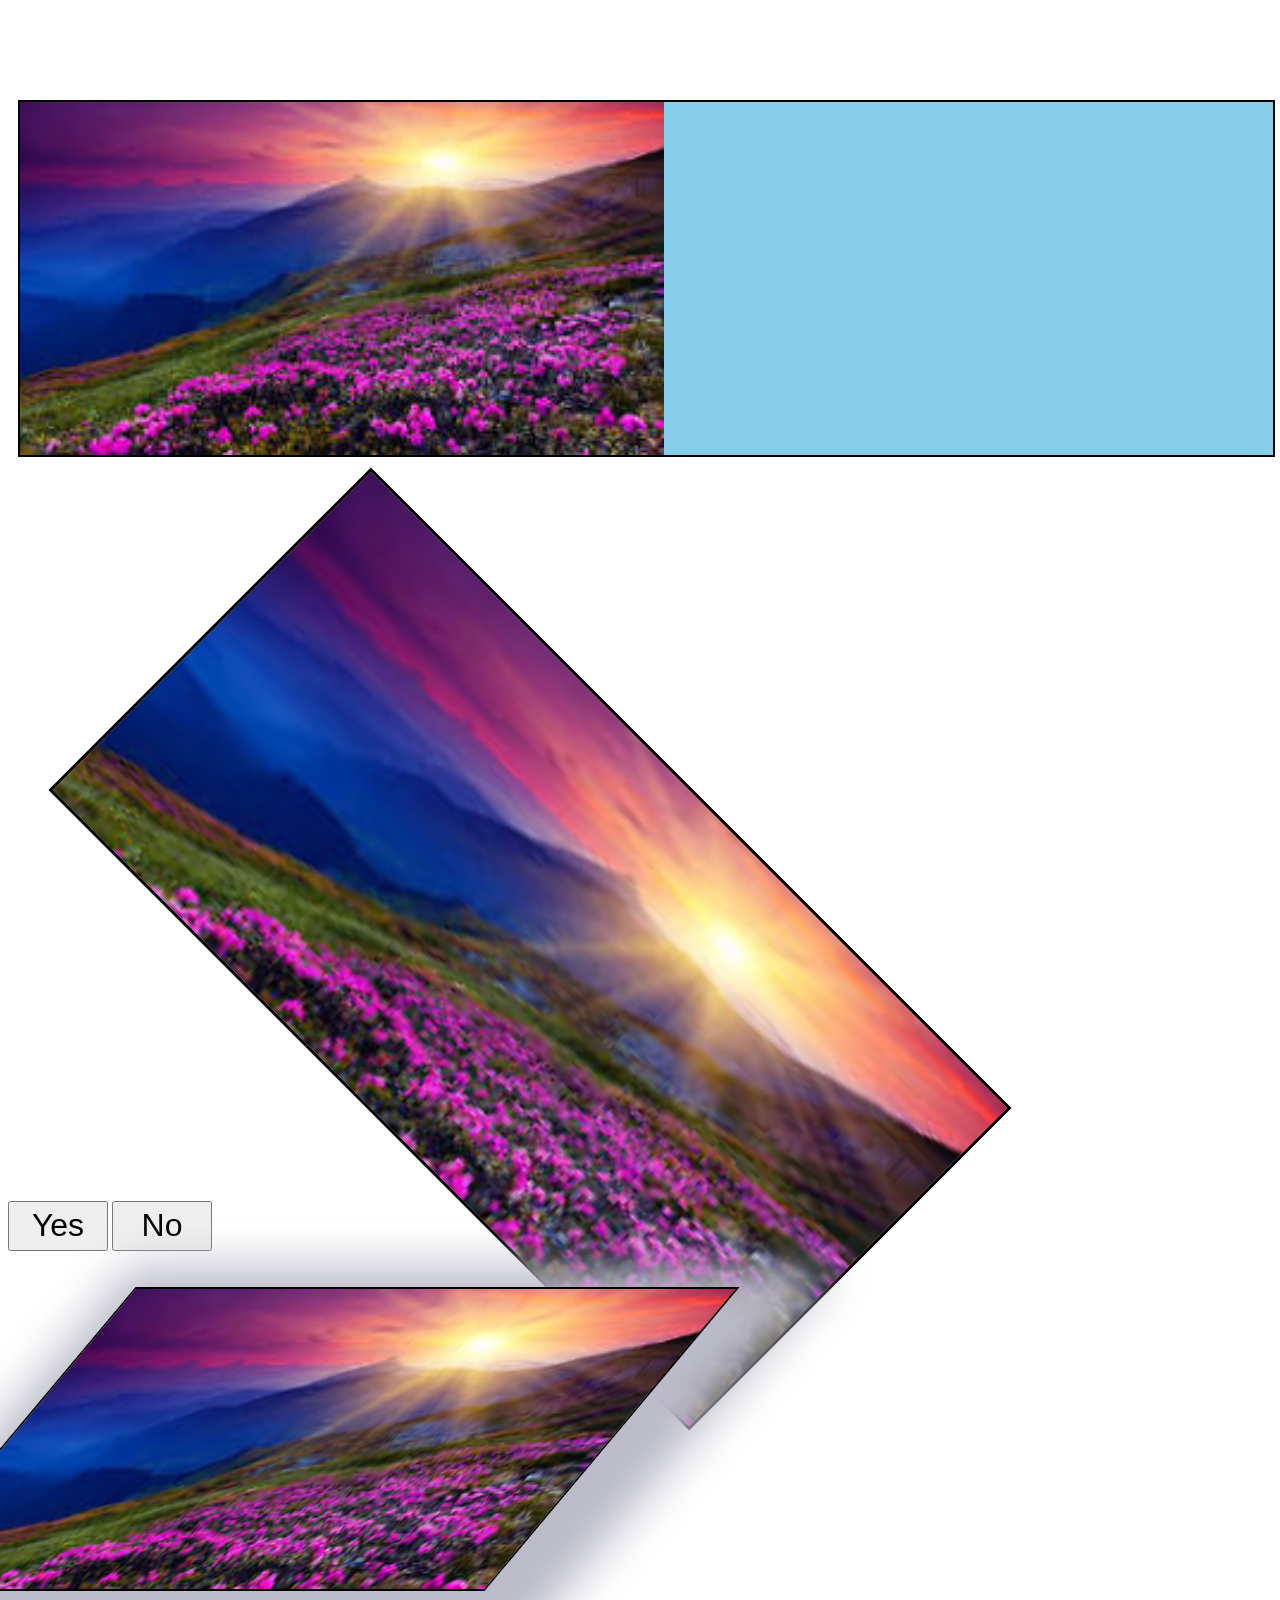
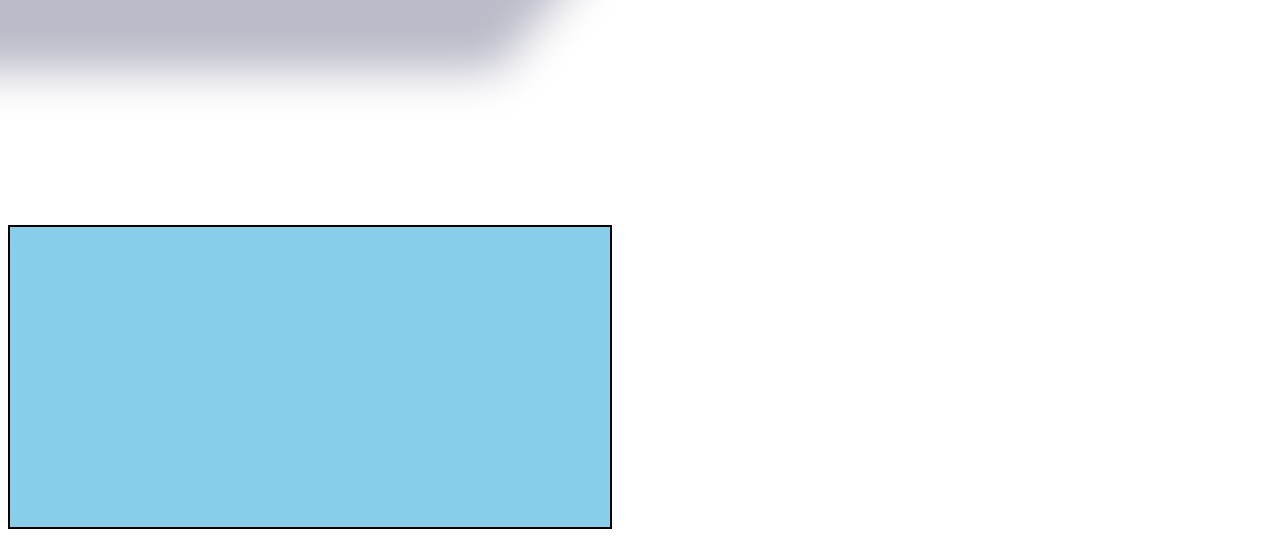
<file: background-image,transform,transition,position,flexbox_intro/index.html>
<!DOCTYPE html>
<html lang="en">
<head>
    <meta charset="UTF-8">
    <meta name="viewport" content="width=device-width, initial-scale=1.0">
    <title>Document</title>
    <link rel="stylesheet" href="style.css">
</head>
<body>
    <div class="abcd"></div>
    <div class="box"></div>

    <button>Yes</button>
    <button>No</button>
<br>
<br><br>
    <div class="box2"></div>

    <br><br><br><br><br><br><br><br><br><br><br><br><br>

    <div class="box3"></div>
</body>
</html>
</file>
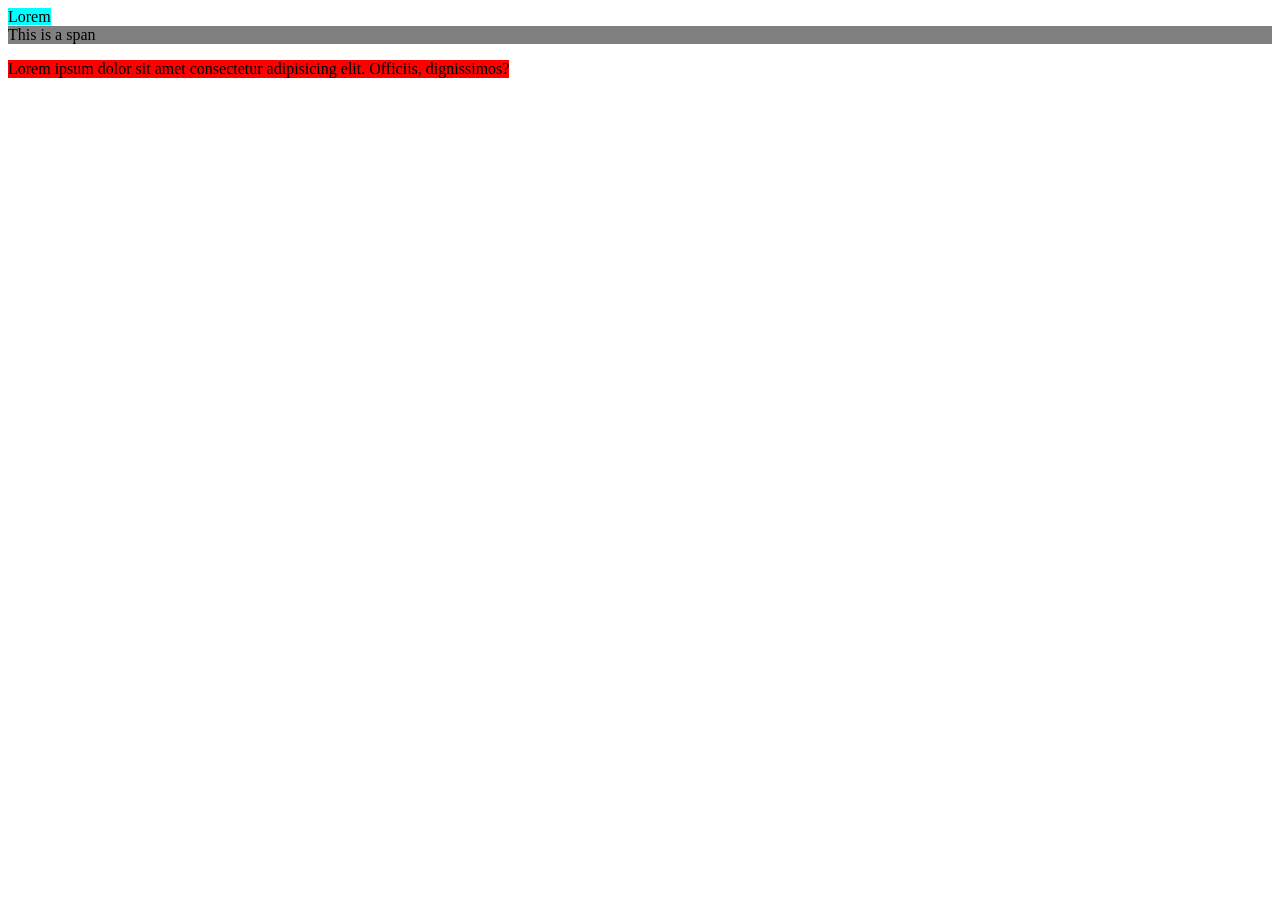
<file: display.html>
<!DOCTYPE html>
<html lang="en">

<head>
    <meta charset="UTF-8">
    <meta name="viewport" content="width=device-width, initial-scale=1.0">
    <title>Document</title>
</head>

<style>
    .text {
        background-color: aqua;
        display: inline;
    }

    .span {
        background-color: gray;
        display: block;
    }

    .inlineblcok {
        background-color: red;
        display: inline-block;

    }
</style>

<body>

    <p class="text">Lorem </p>

    <span class="span">This is a span</span>

    <p class="inlineblcok">Lorem ipsum dolor sit amet consectetur adipisicing elit. Officiis, dignissimos?</p>
    <!-- this inline block will behave like inline
     as long as text is within a line
     as soon as it crosses a line, it will behave like 
     block tag -->
</body>

</html>
</file>
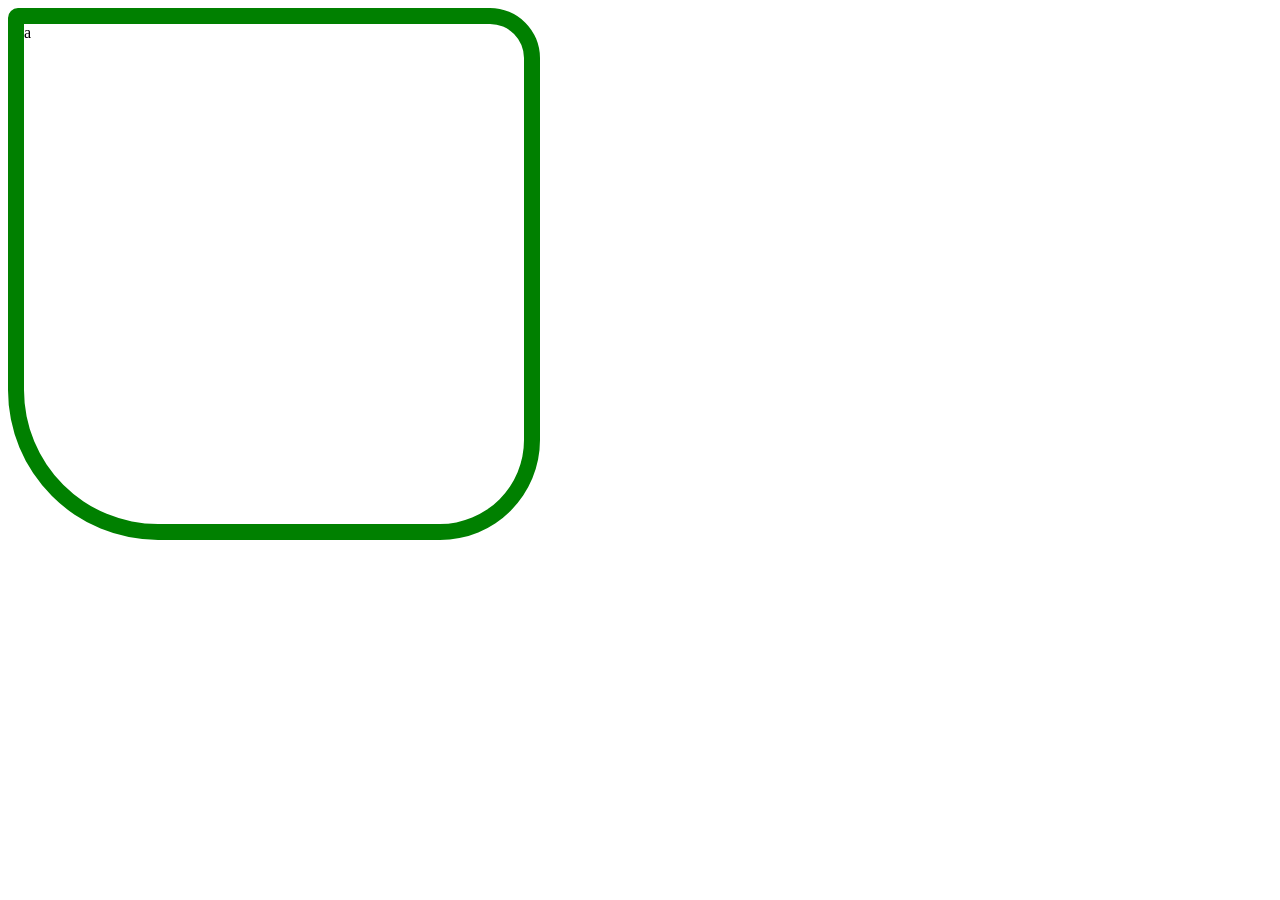
<file: 1. Intro/border.html>
<!DOCTYPE html>
<html lang="en">
<head>
    <meta charset="UTF-8">
    <meta name="viewport" content="width=device-width, initial-scale=1.0">
    <title>Document</title>
</head>
<style>
    .box{
        /* background-color: green; */
        width: 500px;
        height: 500px;

        /* border-width: 1rem;
        border-color: rgb(255, 7, 197);
        border-style: solid; */
        /* above three statements can be 
        written as one like below  */
        border: green 1rem solid;
        /* you can write them in any order */

/*         
        border-top-left-radius: 30px;
        border-top-right-radius: 30px;
        border-bottom-left-radius: 30px;
        border-bottom-right-radius: 30px; */
        /* it will curve the borders */
        /* it can also written as */
        border-radius: 10px 50px 100px 150px;

        

    }
</style>
<body>
    <div class="box">a</div>
    
</body>
</html>
</file>
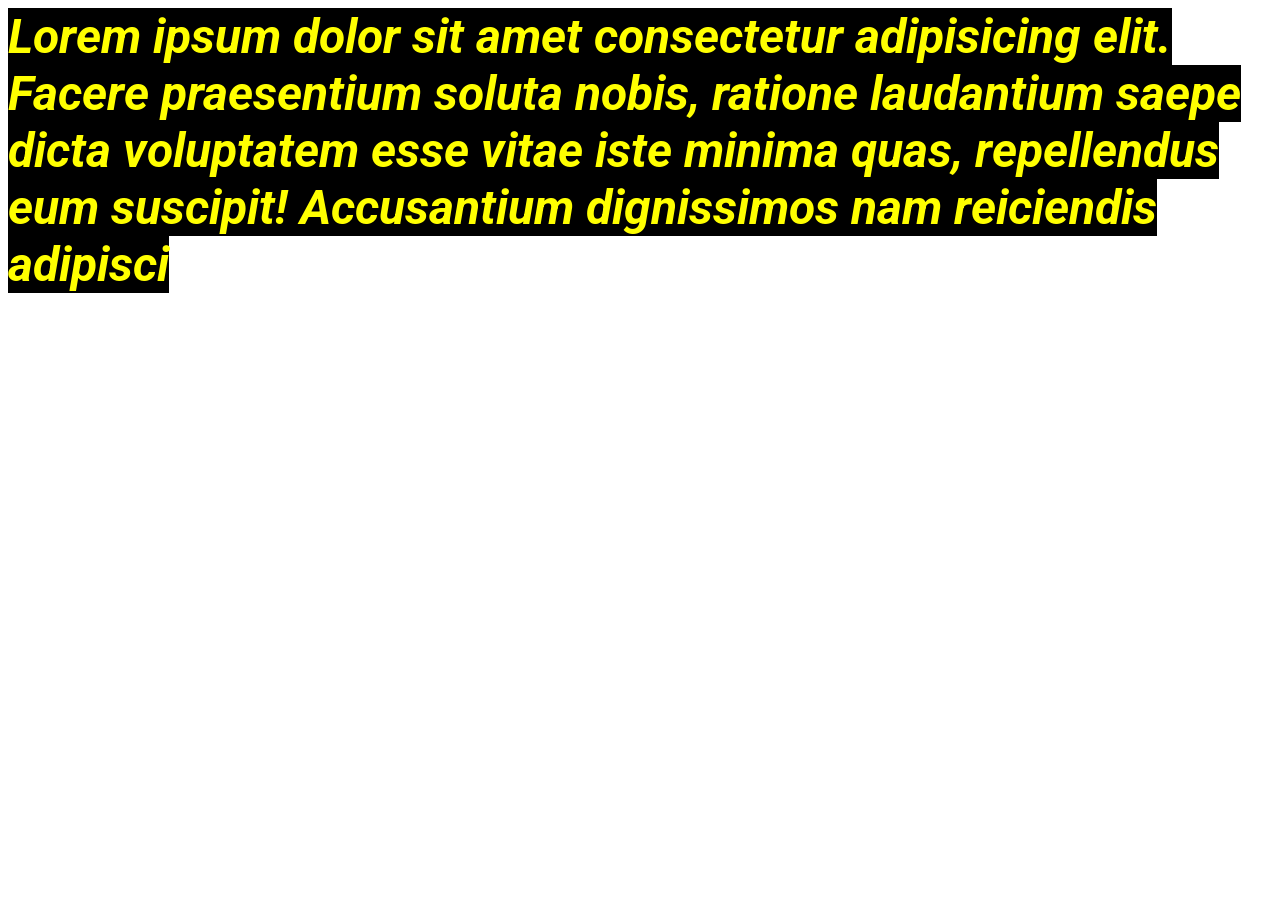
<file: 1. Intro/font.html>
<!DOCTYPE html>
<html lang="en">

<head>
    <meta charset="UTF-8">
    <meta name="viewport" content="width=device-width, initial-scale=1.0">
    <title>Document</title>
    <link rel="preconnect" href="https://fonts.googleapis.com">
<link rel="preconnect" href="https://fonts.gstatic.com" crossorigin>
<link href="https://fonts.googleapis.com/css2?family=Playwrite+DE+SAS:wght@100..400&family=Roboto:ital,wght@0,100..900;1,100..900&display=swap" rel="stylesheet">
</head>


<style>
    .text {
        font-style: italic;
        color: yellow;
        background-color: black;
        font-size: 3rem;
        font-weight: bolder;
        font-family: roboto;
        /* font-family: Georgia, 'Times New Roman', Times, serif; */
    }
</style>

<body>


    <span class="text">Lorem ipsum dolor sit amet consectetur adipisicing elit. Facere praesentium soluta nobis, ratione
        laudantium saepe dicta voluptatem esse vitae iste minima quas, repellendus eum suscipit! Accusantium dignissimos
        nam reiciendis adipisci</span>
</body>

</html>
</file>
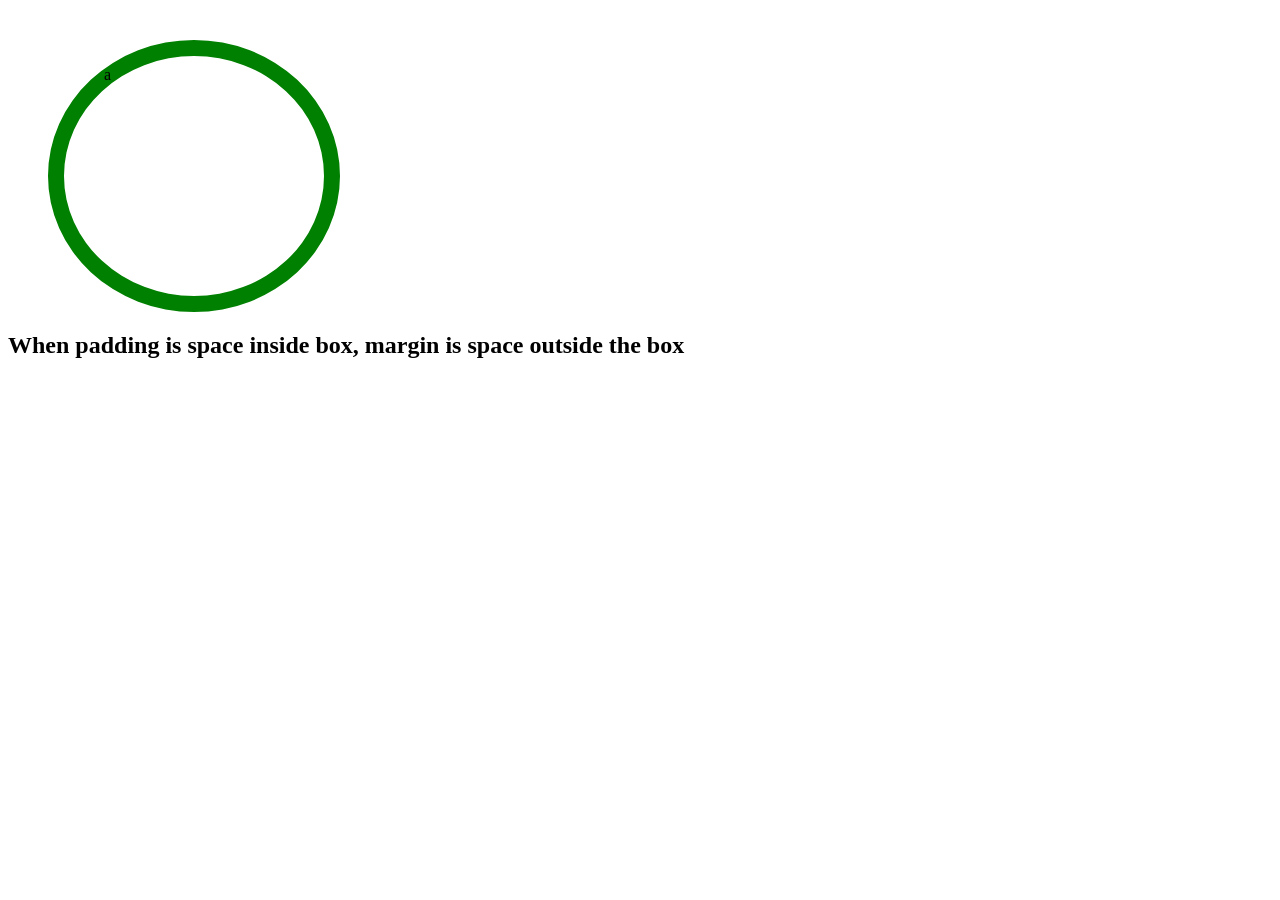
<file: 1stClass/border.html>
<!DOCTYPE html>
<html lang="en">
<head>
    <meta charset="UTF-8">
    <meta name="viewport" content="width=device-width, initial-scale=1.0">
    <title>Document</title>
</head>
<style>
    .box{
        /* background-color: green; */
        width: 200px;
        height: 200px;

        border-width: 1rem;
        border-color: rgb(255, 7, 197);
        border-style: solid;
        /* above three statements can be 
        written as one like below  */
        border: green 1rem solid;
        /* you can write them in any order */

        
        border-top-left-radius: 30px;
        border-top-right-radius: 30px;
        border-bottom-left-radius: 30px;
        border-bottom-right-radius: 30px; 
        /* it will curve the borders */
        /* it can also written as */
        border-radius: 10px 50px 100px 150px;

        /* if we want the box to appear as a circle just give radius as 50% */
        border-radius: 50%;

        /* Another topic is padding */
        /* padding is space inside the box */

        padding: 50px;
        /* It will apply 50px padding to complete box */
        
        /* We can also make custom padding for each side  */
        padding-top: 20px;
        padding-bottom: 10px;
        padding-left: 30px;
        padding-right: 60px;

        /* it also has a shorthand */
        padding: 10px 20px 30px 40px;

        /* There is one more thing I forgot to add here, that is called Margin */
        /* When padding is space inside box, margin is space outside the box */
        margin-left: 40px;
        margin-top: 40px;
        /* And it's all the same as padding */



    }
</style>
<body>
    <div class="box">a</div>
    <h2>When padding is space inside box, margin is space outside the box</h2>
    
</body>
</html>
</file>
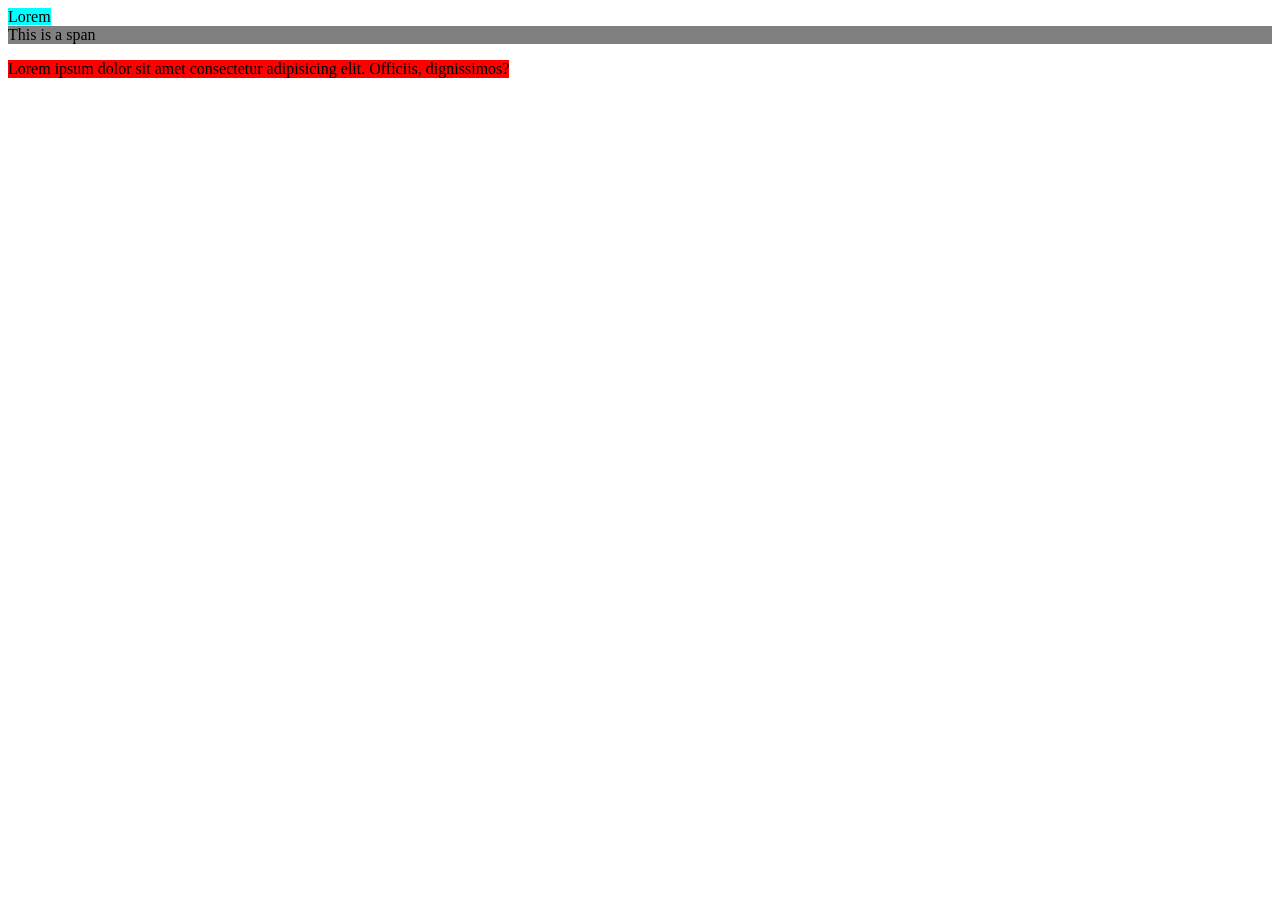
<file: 1stClass/display.html>
<!DOCTYPE html>
<html lang="en">

<head>
    <meta charset="UTF-8">
    <meta name="viewport" content="width=device-width, initial-scale=1.0">
    <title>Document</title>
</head>

<style>
    .text {
        background-color: aqua;
        display: inline;
    }

    .span {
        background-color: gray;
        display: block;
    }

    .inlineblcok {
        background-color: red;
        display: inline-block;

    }
</style>

<body>

    <p class="text">Lorem </p>
    <!-- p is naturally a block tag -->

    <span class="span">This is a span</span>

    <!-- span is naturally a inline tag -->

    <p class="inlineblcok">Lorem ipsum dolor sit amet consectetur adipisicing elit. Officiis, dignissimos?</p>
    <!-- this inline block will behave like inline
     as long as text is within a line
     as soon as it crosses a line, it will behave like 
     block tag -->
</body>

</html>
</file>
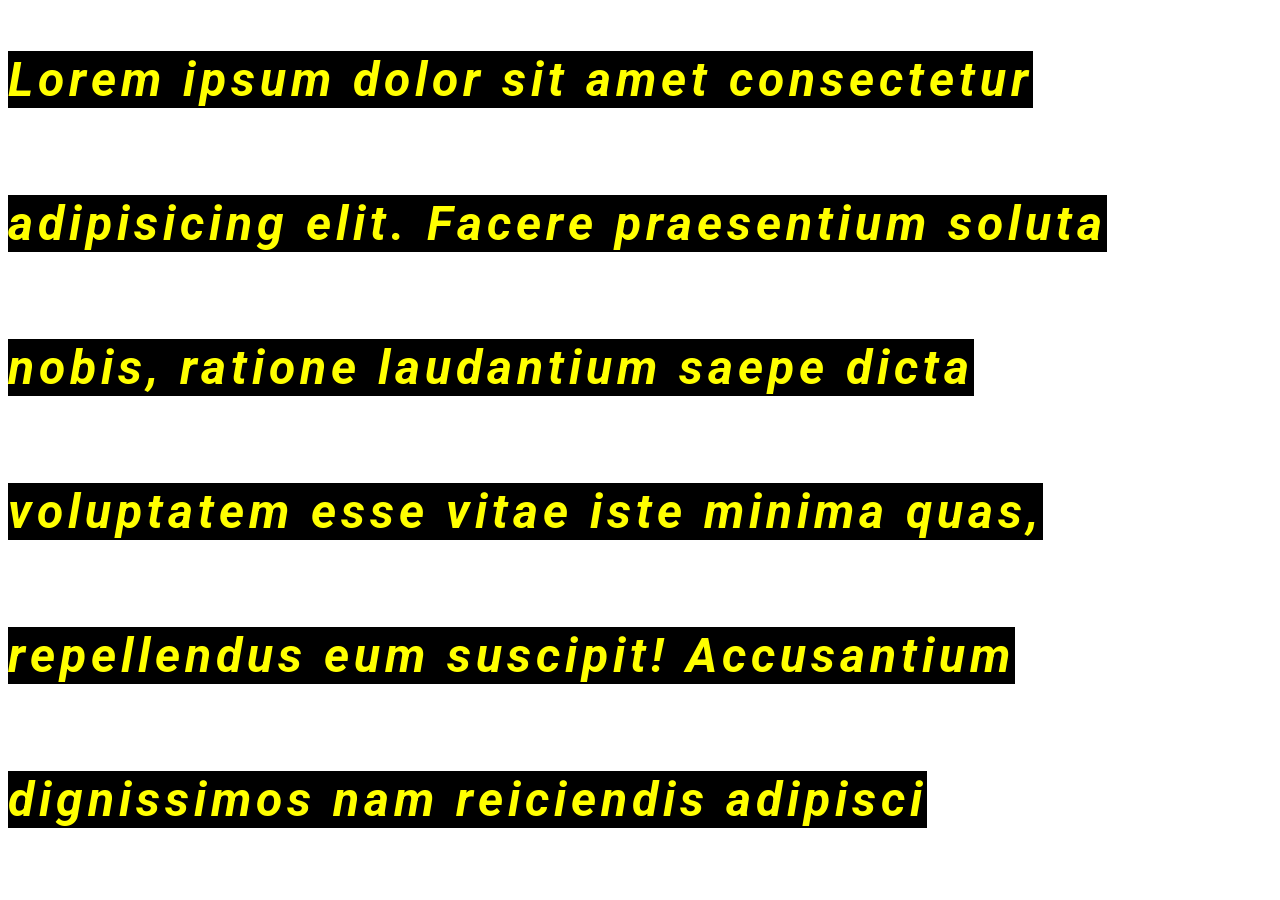
<file: 1stClass/font.html>
<!DOCTYPE html>
<html lang="en">

<head>
    <meta charset="UTF-8">
    <meta name="viewport" content="width=device-width, initial-scale=1.0">
    <title>Document</title>
    <link rel="preconnect" href="https://fonts.googleapis.com">
<link rel="preconnect" href="https://fonts.gstatic.com" crossorigin>
<link href="https://fonts.googleapis.com/css2?family=Playwrite+DE+SAS:wght@100..400&family=Roboto:ital,wght@0,100..900;1,100..900&display=swap" rel="stylesheet">
</head>


<style>
    .text {
        font-style: italic;
        color: yellow;
        background-color: black;
        font-size: 3rem;
        font-weight: bolder;
        font-family: roboto;
        letter-spacing: 5px;
        line-height:3;
        /* font-family: Georgia, 'Times New Roman', Times, serif; */
    }
</style>

<body>


    <span class="text">Lorem ipsum dolor sit amet consectetur adipisicing elit. Facere praesentium soluta nobis, ratione
        laudantium saepe dicta voluptatem esse vitae iste minima quas, repellendus eum suscipit! Accusantium dignissimos
        nam reiciendis adipisci</span>
</body>

</html>
</file>
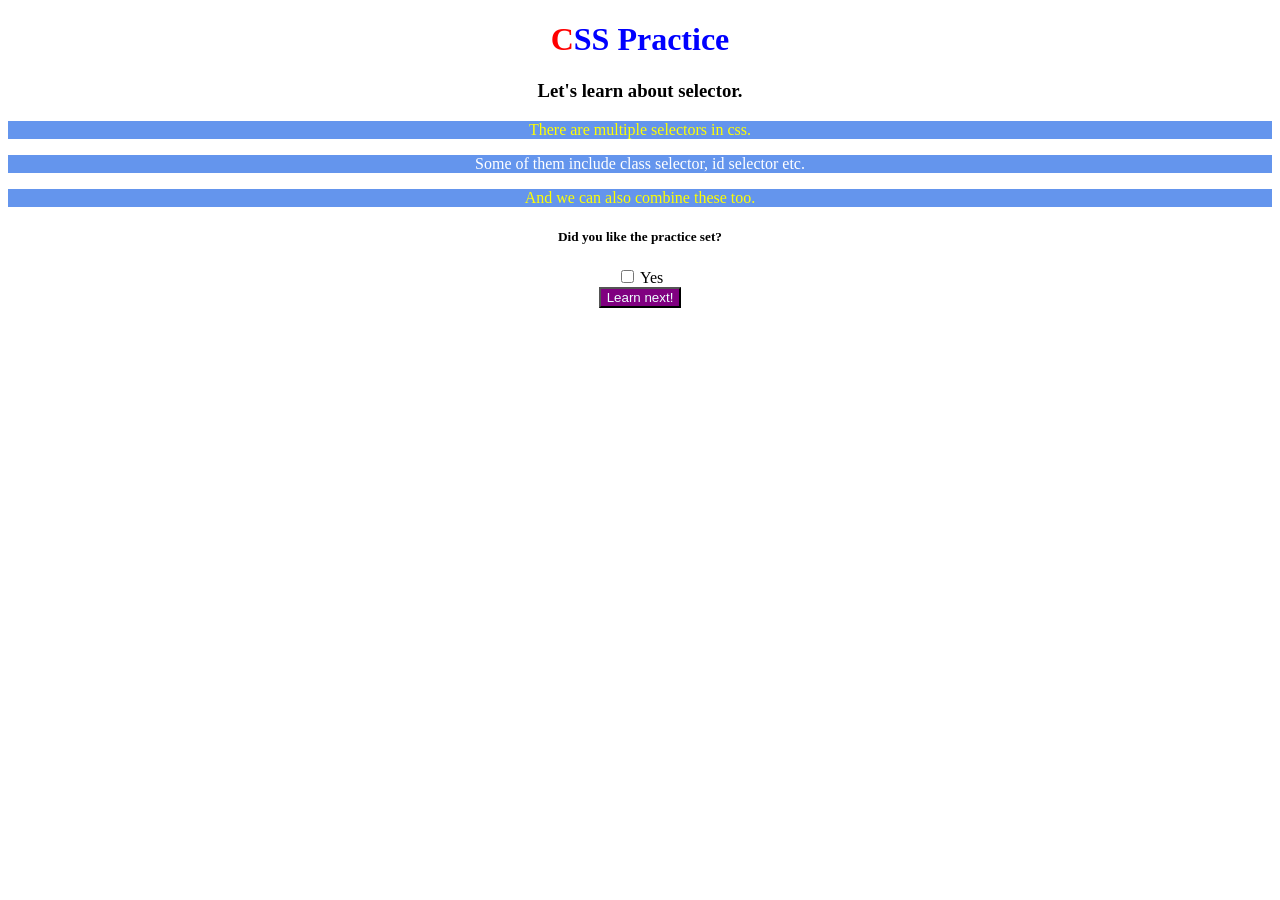
<file: 2ndClass/homework.html>
<!DOCTYPE html>
<html lang="en">
<head>
  <meta charset="UTF-8" />
  <meta http-equiv="X-UA-Compatible" content="IE=edge" />
  <meta name="viewport" content="width=device-width, initial-scale=1.0" />
  <link rel="stylesheet" href="homework.css">
  <title>CSS Assignment</title>
</head>

<body>

  <h1 id="mainTopic">CSS Practice</h1>
  <h3>Let's learn about selector.</h3>

  <!-- Paragraph1 -->
  <p class="para">There are multiple selectors in css.</p>

  <!-- Paragraph2 -->
  <p class="para">Some of them include class selector, id selector etc.</p>

  <!-- Paragraph3 -->
  <p class="para">And we can also combine these too.</p>

  <div>
    <h5>Did you like the practice set?</h5>

    <input type="checkbox" id="yes" />
    <label for="yes">Yes</label>

    <br />

    <button>Learn next!</button>
  </div>

</body>
</html>
</file>
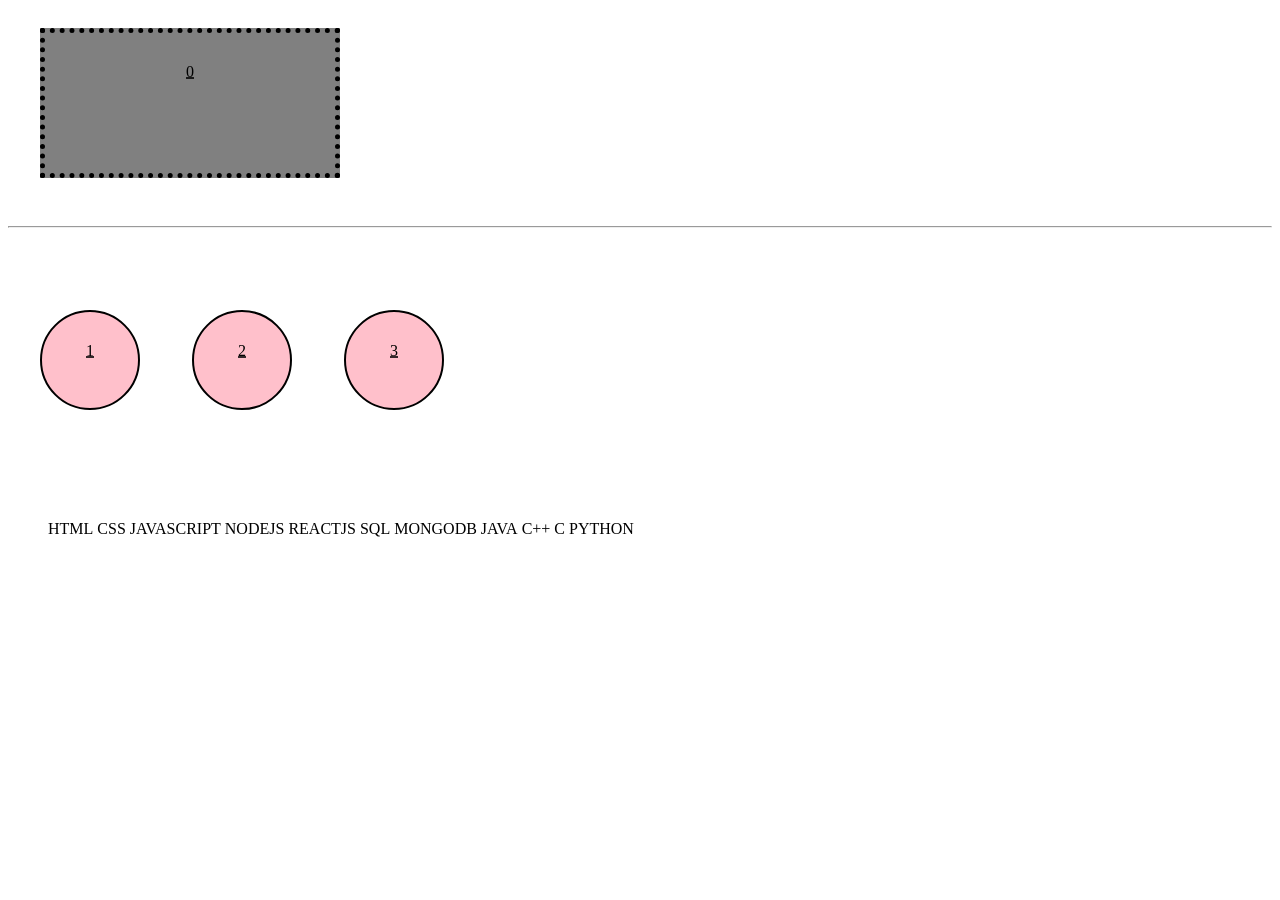
<file: 3rdClass/homework.html>
<!DOCTYPE html>
<html lang="en">
<head>
    <meta charset="UTF-8">
    <meta name="viewport" content="width=device-width, initial-scale=1.0">
    <title>Document</title>
</head>
<style>
    div{
        height: 150px;
        width: 300px;
        border: 5px dotted black;
        background-color: gray;
        text-align: center;
        text-decoration: underline dashed;
        margin: 20px 1em 40px 2em;
        padding: 30px;
        box-sizing: border-box;
        /* this is the magic line
        if we don't write this line 
        the box size increases because of padding
         */
         display: inline-block;
        }


    .div2{
            height: 100px;
            width: 100px;
            background-color: pink;
            border: 2px solid;
            border-radius: 50%;
            display: inline-block;
         }
   
         li{
             display: inline;
             /*when i did display inline
             the bullet points disappeared
             the reason for this is 
             bullets require block level
             element and when i typed inline
             it removed those bullets */
            }
    
</style>
<body>
    <div>0</div>
    <hr><br><br><br>
    <div class="div2">1</div>
    <div class="div2">2</div>
    <div class="div2">3</div>
<br><br><br><br>
    <ul>
        <li>HTML</li>
        <li>CSS</li>
        <li>JAVASCRIPT</li>
        <li>NODEJS</li>
        <li>REACTJS</li>
        <li>SQL</li>
        <li>MONGODB</li>
        <li>JAVA</li>
        <li>C++</li>
        <li>C</li>
        <li>PYTHON</li>
    </ul>
</body>
</html>
</file>
<file: background-image,transform,transition,position,flexbox_intro/style.css>
.abcd{

    width: 1000px;
    height: 100px;
    background-image: none;
    transform: none;
    margin-left: 10px;
    margin-top: 100px;
    padding: 10%;
    /* transform: skew(30deg);
    transform: skew(-30deg);
    positive value in skew means tilting left
    and negative value means tilting right */
    background-image: url(landscape.png);
    background-size: contain;
    background-repeat: no-repeat;


}

/* .abcd:hover{
    transform: scale(1.2);
    border-radius: 50%;
    transition-delay: 1s;
    transition-duration: 1s;
    transition-timing-function: ease-in-out;
} */

div::selection{
    color: red;
}

div{
    width: 200px;
    height: 600px;
    border: solid black 2px;
    background-color: skyblue;


    background-image: url(portrait.png);
    background-size: auto;
    /* what auto does is it tells the browser
    to keep the image original size */
    background-size: contain;
    /* contains put the image in box and then fills 
    the remaining space with same image copy */
    background-size: cover;
    /* cover strecthes the image to fill
    the space */

    background-size: contain;
    /* background-repeat: no-repeat; */
    /* if i do this then it fills the whole image 
    and does not let it repeat */

    background-size: auto;
    /* background-repeat: no-repeat; */
    /* best if auto and no repeat */


    width: 600px;
    height: 300px;
    background-image: url(landscape.png);
    background-size: contain;


background-size: cover;
    /* now comes transform, 
    transform has multiple functions in it
    first is rotate
    it rotates according to degree */
    transform: rotate(30deg);
    
    /* transform also has translate
    it move according to x and y axis */
    transform: translate(30px, 300px);
    /* when i did this 
    it moved x axis in 30px size 
    and y axis in 300px */

    
  transform: translate(50px, 100px) rotate(45deg);
/* when i did this, it only rotated and did not
moved the box because in transform 
only older is applied */



/* so if we want both property then below is the way */
}
.box{
    margin: 220px; 
    rotate: 45deg;
    translate: 100px 200px;

    /* if we just need y axis movement
    or x axis movement */

    translate: 0px 120px;
    /* now x axis movement is 0 and y axis movement 
    is 120px */

    /* there is another way but it can't be 
    used alone, it has to be used with transform*/

    transform: translateY(30px);
    transform: translateX(30px);
    /* but only latest will work */




    /* another one of transform property is 
    scale */

    transform: scale(1.5);
    /* 1.5 means increase the size by 50% */


}

button{
    height: 50px;
    width: 100px;
    font-size: 2rem;
}

button:hover{
    transform: scale(1.2);
}

/*  we made buttons and on hover i added scale
so if we hover those buttons, it will increase 
their size by 20% */

/* next property of transform is skew */

/* skew changes the shape into rhombus */

.box2{
    transform: skew(40deg);
    /* if we do -40deg the shombus tilt 
    will change */
    transform: skew(-40deg);
    box-shadow: 30px 30px 40px 50px rgb(187, 187, 201) ;
    /* syntex of box-shadow
    box-shadow: h-offset v-offset blur spread color;
 */


}

.box3{
    transform: rotate(0);
background-image: none;
transition-duration: 2s;
    transition-delay: 1s;
    transition-timing-function: ease-in-out;
}

.box3:hover{
    background-color: rgb(245, 255, 48);
    border-radius: 50%;
}
</file>
<file: 2ndClass/homework.css>
#mainTopic{
    color:blue;
}
*{
    text-align: center;
}

h1, h2, h3, h4, h5, h6 {
  font-family: Georgia, 'Times New Roman', Times, serif;
}

.para{
    color: white;
    background-color: cornflowerblue;
}

div button{
    background-color: purple;
    color: azure;
}

button:hover{
    color: blue;
    background-color: yellow;
}
p:nth-of-type(1){
    color: yellow;
}
p:nth-of-type(3n){
    color: yellow;
}
h1::first-letter{
    color: red;
}
input[type="checkbox"]:checked+label{
    color: darkgreen;
}
</file>
